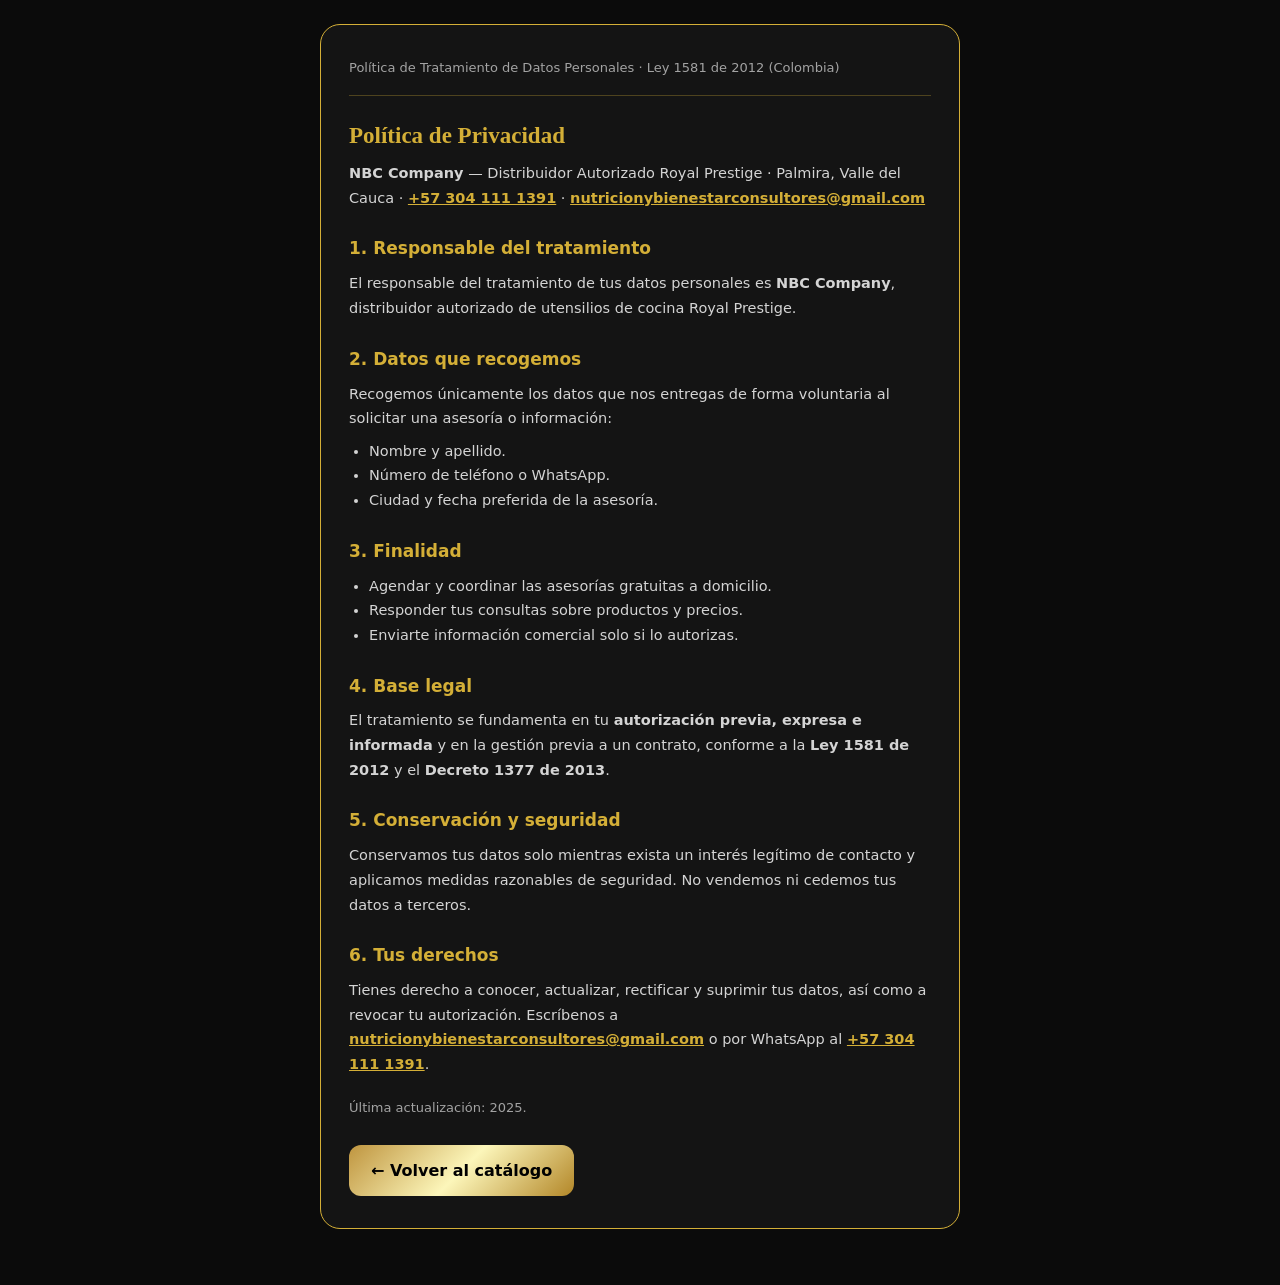
<file: privacidad.html>
<!DOCTYPE html>
<html lang="es">
<head>
  <meta charset="UTF-8" />
  <meta name="viewport" content="width=device-width, initial-scale=1.0" />
  <title>Política de Privacidad — NBC Company</title>
  <meta name="robots" content="noindex" />
  <link rel="icon" type="image/png" href="icons/favicon-64.png" />
  <style>
    *{box-sizing:border-box;margin:0;padding:0}
    body{background:#0B0B0B;color:#E5E5E5;font-family:'Montserrat',system-ui,sans-serif;line-height:1.7;padding:24px 16px 56px;display:flex;justify-content:center}
    .hoja{max-width:640px;background:#141414;border-radius:20px;padding:32px 28px;border:1px solid #D4AF37}
    h1{font-size:23px;color:#D4AF37;margin-bottom:6px;font-family:'Cinzel',serif}
    h2{font-size:17px;color:#D4AF37;margin:24px 0 8px}
    p,li{font-size:14.5px;color:#D4D4D4}
    ul{margin:8px 0 8px 20px}
    a{color:#D4AF37;font-weight:700}
    .sello{margin-bottom:20px;padding-bottom:16px;border-bottom:1px solid rgba(212,175,55,.3);color:#A3A3A3;font-size:13px}
    .volver{display:inline-block;margin-top:26px;background:linear-gradient(135deg,#BF953F,#FCF6BA,#B38728);color:#000;text-decoration:none;font-weight:700;padding:12px 22px;border-radius:12px}
  </style>
    <meta name="description" content="Política de privacidad de NBC Company. Tarjeta digital creada por KONFÍO ZINC.">
    <meta property="og:title" content="Política de privacidad · NBC Company">
    <meta property="og:description" content="Política de privacidad de NBC Company. Tarjeta digital creada por KONFÍO ZINC.">
    <meta property="og:image" content="https://konfiozinc.github.io/card/assets/img/og/og-tarjetas-digitales.png">
    <meta property="og:image:width" content="1200">
    <meta property="og:image:height" content="630">
    <meta property="og:type" content="website">
    <meta property="og:site_name" content="KONFÍO ZINC">
    <meta property="og:locale" content="es_CO">
    <link rel="icon" type="image/svg+xml" href="favicon.svg">
</head>
<body>
  <main class="hoja">
    <p class="sello">Política de Tratamiento de Datos Personales · Ley 1581 de 2012 (Colombia)</p>
    <h1>Política de Privacidad</h1>
    <p><strong>NBC Company</strong> — Distribuidor Autorizado Royal Prestige · Palmira, Valle del Cauca · <a href="https://wa.me/573041111391">+57 304 111 1391</a> · <a href="mailto:nutricionybienestarconsultores@gmail.com">nutricionybienestarconsultores@gmail.com</a></p>

    <h2>1. Responsable del tratamiento</h2>
    <p>El responsable del tratamiento de tus datos personales es <strong>NBC Company</strong>, distribuidor autorizado de utensilios de cocina Royal Prestige.</p>

    <h2>2. Datos que recogemos</h2>
    <p>Recogemos únicamente los datos que nos entregas de forma voluntaria al solicitar una asesoría o información:</p>
    <ul>
      <li>Nombre y apellido.</li>
      <li>Número de teléfono o WhatsApp.</li>
      <li>Ciudad y fecha preferida de la asesoría.</li>
    </ul>

    <h2>3. Finalidad</h2>
    <ul>
      <li>Agendar y coordinar las asesorías gratuitas a domicilio.</li>
      <li>Responder tus consultas sobre productos y precios.</li>
      <li>Enviarte información comercial solo si lo autorizas.</li>
    </ul>

    <h2>4. Base legal</h2>
    <p>El tratamiento se fundamenta en tu <strong>autorización previa, expresa e informada</strong> y en la gestión previa a un contrato, conforme a la <strong>Ley 1581 de 2012</strong> y el <strong>Decreto 1377 de 2013</strong>.</p>

    <h2>5. Conservación y seguridad</h2>
    <p>Conservamos tus datos solo mientras exista un interés legítimo de contacto y aplicamos medidas razonables de seguridad. No vendemos ni cedemos tus datos a terceros.</p>

    <h2>6. Tus derechos</h2>
    <p>Tienes derecho a conocer, actualizar, rectificar y suprimir tus datos, así como a revocar tu autorización. Escríbenos a <a href="mailto:nutricionybienestarconsultores@gmail.com">nutricionybienestarconsultores@gmail.com</a> o por WhatsApp al <a href="https://wa.me/573041111391">+57 304 111 1391</a>.</p>

    <p style="margin-top:20px;font-size:13px;color:#A3A3A3">Última actualización: 2025.</p>
    <a class="volver" href="./">← Volver al catálogo</a>
  </main>
</body>
</html>
</file>
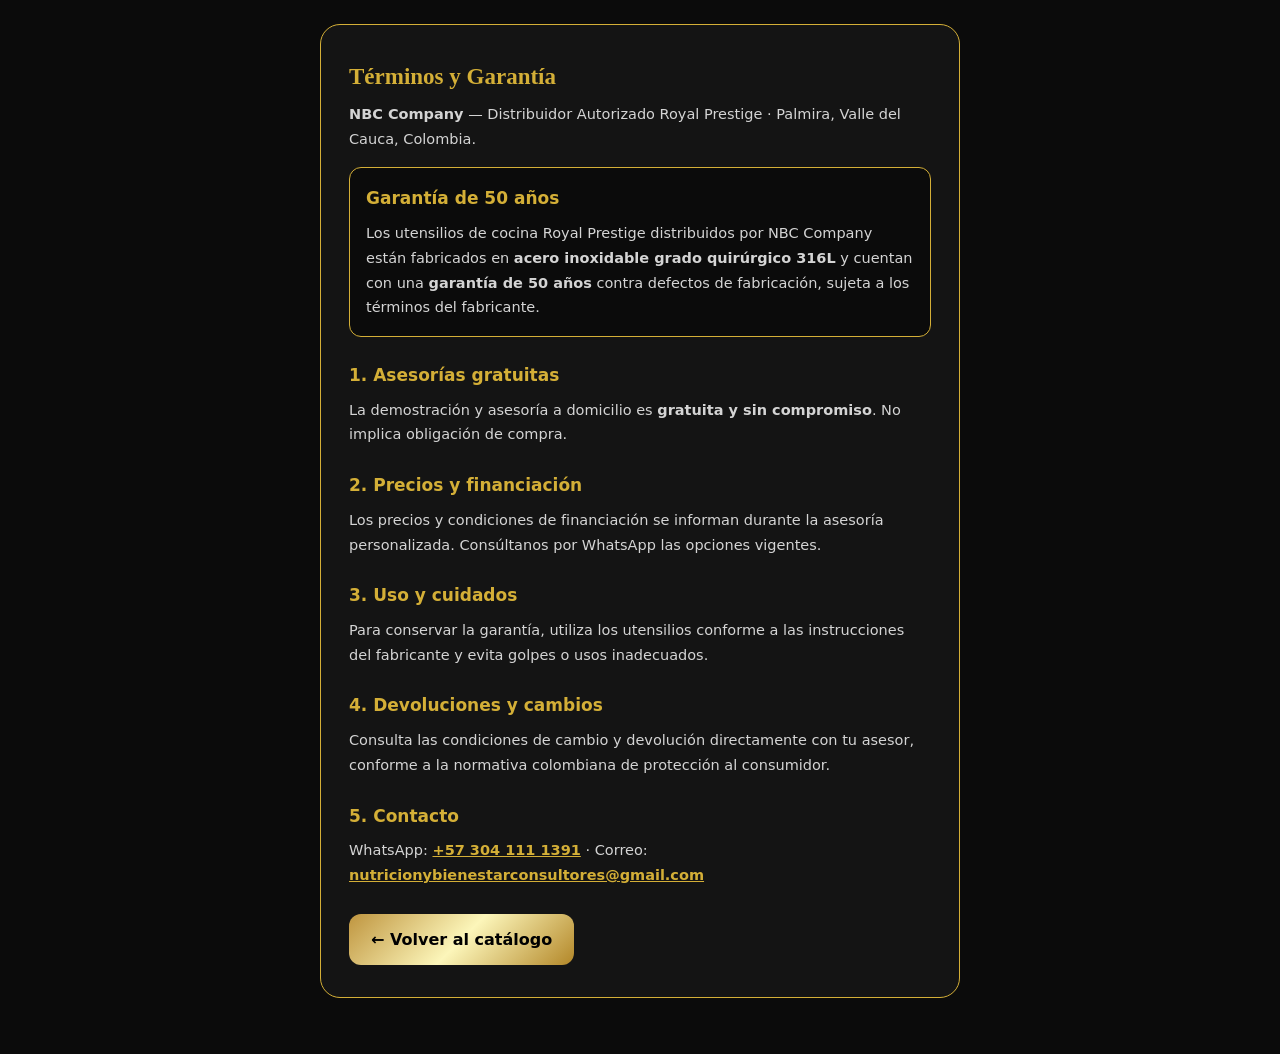
<file: terminos.html>
<!DOCTYPE html>
<html lang="es">
<head>
  <meta charset="UTF-8" />
  <meta name="viewport" content="width=device-width, initial-scale=1.0" />
  <title>Términos y Garantía — NBC Company (Royal Prestige)</title>
  <meta name="robots" content="noindex" />
  <link rel="icon" type="image/png" href="icons/favicon-64.png" />
  <style>
    *{box-sizing:border-box;margin:0;padding:0}
    body{background:#0B0B0B;color:#E5E5E5;font-family:'Montserrat',system-ui,sans-serif;line-height:1.7;padding:24px 16px 56px;display:flex;justify-content:center}
    .hoja{max-width:640px;background:#141414;border-radius:20px;padding:32px 28px;border:1px solid #D4AF37}
    h1{font-size:23px;color:#D4AF37;margin-bottom:6px;font-family:'Cinzel',serif}
    h2{font-size:17px;color:#D4AF37;margin:24px 0 8px}
    p,li{font-size:14.5px;color:#D4D4D4}
    ul{margin:8px 0 8px 20px}
    a{color:#D4AF37;font-weight:700}
    .volver{display:inline-block;margin-top:26px;background:linear-gradient(135deg,#BF953F,#FCF6BA,#B38728);color:#000;text-decoration:none;font-weight:700;padding:12px 22px;border-radius:12px}
    .destacado{background:#0B0B0B;border:1px solid #D4AF37;border-radius:12px;padding:16px;margin:16px 0}
  </style>
    <meta name="description" content="Términos y condiciones de NBC Company. Tarjeta digital creada por KONFÍO ZINC.">
    <meta property="og:title" content="Términos y condiciones · NBC Company">
    <meta property="og:description" content="Términos y condiciones de NBC Company. Tarjeta digital creada por KONFÍO ZINC.">
    <meta property="og:image" content="https://konfiozinc.github.io/card/assets/img/og/og-tarjetas-digitales.png">
    <meta property="og:image:width" content="1200">
    <meta property="og:image:height" content="630">
    <meta property="og:type" content="website">
    <meta property="og:site_name" content="KONFÍO ZINC">
    <meta property="og:locale" content="es_CO">
    <link rel="icon" type="image/svg+xml" href="favicon.svg">
</head>
<body>
  <main class="hoja">
    <h1>Términos y Garantía</h1>
    <p><strong>NBC Company</strong> — Distribuidor Autorizado Royal Prestige · Palmira, Valle del Cauca, Colombia.</p>

    <div class="destacado">
      <h2 style="margin-top:0;">Garantía de 50 años</h2>
      <p>Los utensilios de cocina Royal Prestige distribuidos por NBC Company están fabricados en <strong>acero inoxidable grado quirúrgico 316L</strong> y cuentan con una <strong>garantía de 50 años</strong> contra defectos de fabricación, sujeta a los términos del fabricante.</p>
    </div>

    <h2>1. Asesorías gratuitas</h2>
    <p>La demostración y asesoría a domicilio es <strong>gratuita y sin compromiso</strong>. No implica obligación de compra.</p>

    <h2>2. Precios y financiación</h2>
    <p>Los precios y condiciones de financiación se informan durante la asesoría personalizada. Consúltanos por WhatsApp las opciones vigentes.</p>

    <h2>3. Uso y cuidados</h2>
    <p>Para conservar la garantía, utiliza los utensilios conforme a las instrucciones del fabricante y evita golpes o usos inadecuados.</p>

    <h2>4. Devoluciones y cambios</h2>
    <p>Consulta las condiciones de cambio y devolución directamente con tu asesor, conforme a la normativa colombiana de protección al consumidor.</p>

    <h2>5. Contacto</h2>
    <p>WhatsApp: <a href="https://wa.me/573041111391">+57 304 111 1391</a> · Correo: <a href="mailto:nutricionybienestarconsultores@gmail.com">nutricionybienestarconsultores@gmail.com</a></p>

    <a class="volver" href="./">← Volver al catálogo</a>
  </main>
</body>
</html>
</file>
